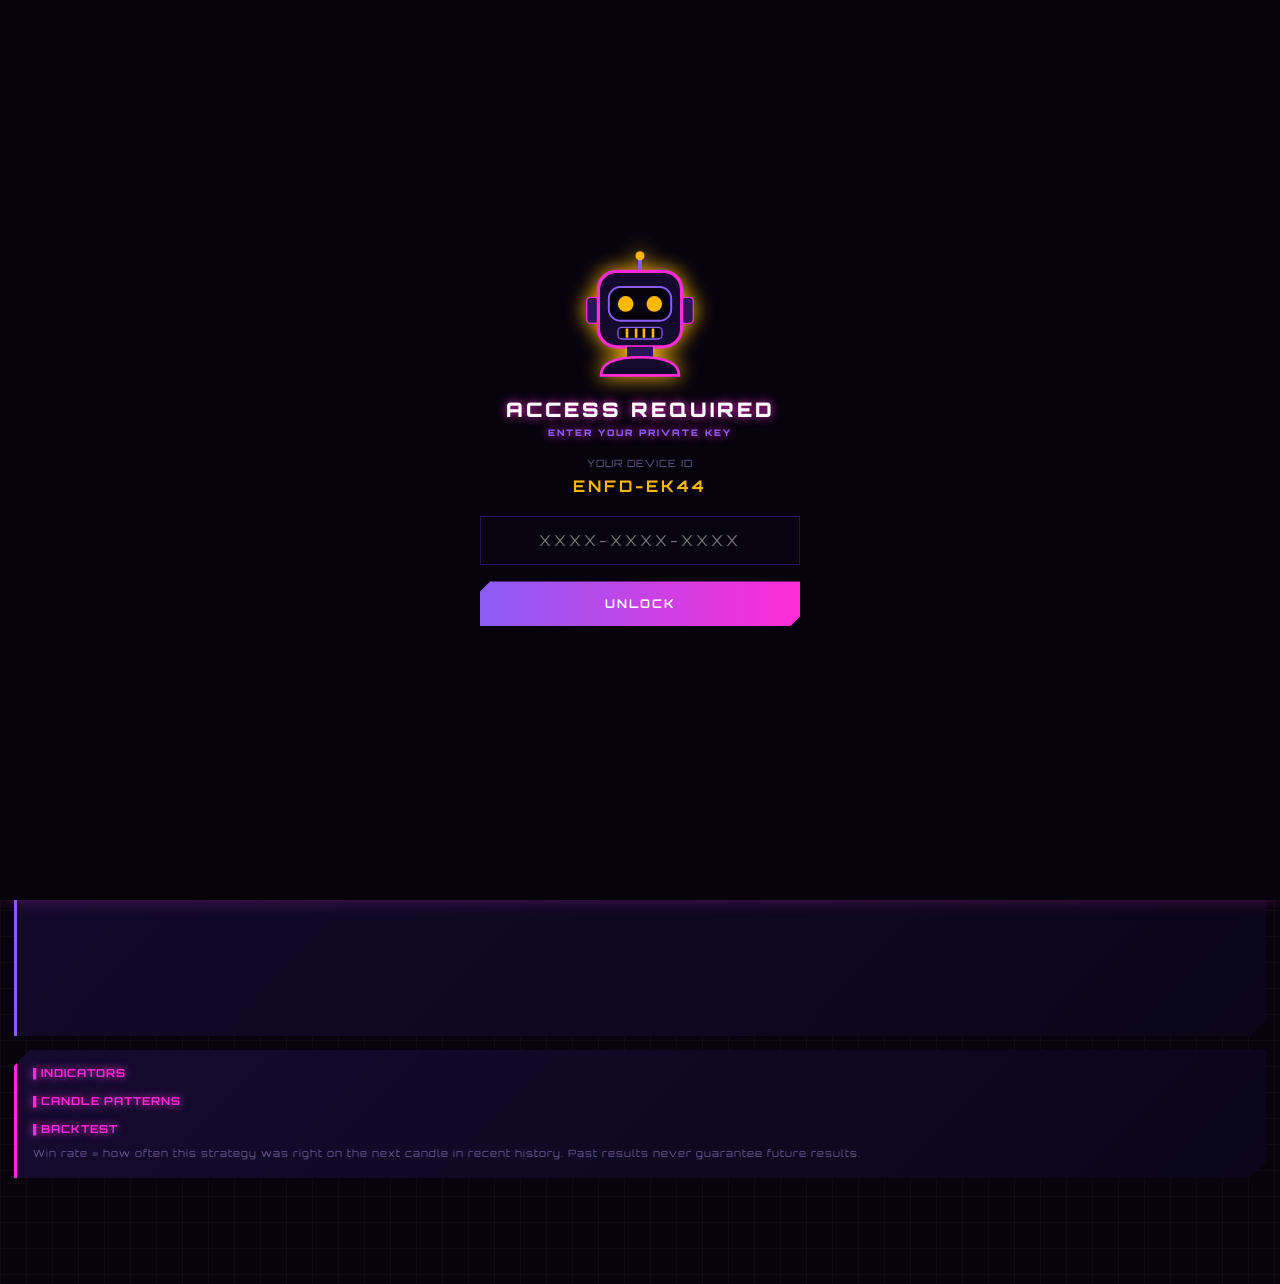
<file: index.html>
<!DOCTYPE html>
<html lang="en"><head><meta charset="utf-8">
<meta name="viewport" content="width=device-width,initial-scale=1">
<title>Cyber Signal Hub</title>
<link rel="icon" type="image/png" href="icon-192.png">
<link rel="apple-touch-icon" href="apple-touch-icon.png">
<link rel="manifest" href="manifest.json">
<meta name="theme-color" content="#06030d">
<meta name="mobile-web-app-capable" content="yes">
<meta name="apple-mobile-web-app-capable" content="yes">
<meta name="apple-mobile-web-app-title" content="Signal Hub">
<link href="https://fonts.googleapis.com/css2?family=Orbitron:wght@500;700;900&display=swap" rel="stylesheet">
<style>
:root{--m:#ff2bd6;--v:#8b5cf6;--a:#39ff14;--y:#ffb800;--r:#ff2d55;--bg:#06030d;--ey:#8b5cf6}
*{box-sizing:border-box}body{margin:0;background:var(--bg);color:#cdbfe8;font-family:Orbitron,'Courier New',monospace;font-size:12px;letter-spacing:1px;padding-bottom:92px;background-image:linear-gradient(#ffffff07 1px,transparent 1px),linear-gradient(90deg,#ffffff07 1px,transparent 1px);background-size:26px 26px}
.scan{position:fixed;left:0;right:0;height:120px;top:-120px;background:linear-gradient(transparent,#ff2bd612,transparent);pointer-events:none;animation:sc 6s linear infinite;z-index:40}@keyframes sc{to{top:100%}}
header{display:flex;align-items:center;gap:12px;padding:12px 14px;background:#0a0618;border-bottom:2px solid var(--m);box-shadow:0 2px 18px #ff2bd655}
header .rb{width:48px}h1{margin:0;flex:1;font-size:15px;font-weight:900;color:#fff;text-shadow:0 0 10px var(--m);letter-spacing:3px}h1 small{display:block;font-size:9px;color:var(--v);margin-top:5px;letter-spacing:2px}
#st{font-size:9px;border:1px solid var(--r);color:var(--r);padding:8px;clip-path:polygon(8px 0,100% 0,100% 100%,0 100%,0 8px)}#st.on{border-color:var(--a);color:var(--a)}
.card{background:linear-gradient(135deg,#150b30,#0a0618);border-left:3px solid var(--m);padding:16px;margin:14px;clip-path:polygon(16px 0,100% 0,100% calc(100% - 16px),calc(100% - 16px) 100%,0 100%,0 16px);box-shadow:0 0 20px #8b5cf622}
.hd{color:var(--m);font-size:11px;font-weight:700;margin-bottom:8px;text-shadow:0 0 8px var(--m)}.sub{font-size:10px;color:#7d68a6;margin:12px 0 6px}
.chip{display:inline-block;padding:8px 11px;margin:4px 4px 0 0;border:1px solid #2a1458;color:#8f7ab8;font-size:10px;cursor:pointer;clip-path:polygon(6px 0,100% 0,100% 100%,0 100%,0 6px)}.chip.on{color:#06030d;background:var(--m);border-color:var(--m);font-weight:700}
select{width:100%;background:#07030f;color:var(--y);border:1px solid #2a1458;padding:13px;font:inherit;font-size:13px;font-weight:700}.g2{display:grid;grid-template-columns:1fr 1fr;gap:10px}
.pbox{display:flex;justify-content:space-between;align-items:center;background:#07030f;border:1px solid #2a1458;padding:14px;margin:14px 0}.pbox b{color:var(--a);font-size:19px;text-shadow:0 0 8px var(--a)}
button.b{width:100%;padding:15px;font:inherit;font-weight:700;letter-spacing:2px;margin-bottom:10px;cursor:pointer;clip-path:polygon(10px 0,100% 0,100% calc(100% - 10px),calc(100% - 10px) 100%,0 100%,0 10px)}
.pri{background:linear-gradient(90deg,var(--v),var(--m));border:0;color:#fff}.sec{background:#07030f;border:1px solid var(--v);color:var(--v)}
.note{color:#6a5890;font-size:10px;line-height:1.8}.UP{color:var(--a);--ey:var(--a)}.DOWN{color:var(--r);--ey:var(--r)}.WAIT{color:var(--y);--ey:var(--y)}.ALERT{color:var(--m);--ey:var(--m)}
.rbw{text-align:center}.rbw .rb{width:130px}.rb{filter:drop-shadow(0 0 10px var(--ey))}
.eye{transform-box:fill-box;transform-origin:center;animation:bl 4s infinite}@keyframes bl{0%,92%,100%{transform:scaleY(1)}95%{transform:scaleY(.1)}}
.mth{transform-box:fill-box;transform-origin:center}.talk .mth{animation:tk .18s infinite}@keyframes tk{50%{transform:scaleY(.5)}}.ant{animation:pu 1.2s infinite}@keyframes pu{50%{opacity:.2}}
.sg{font-size:32px;font-weight:900;margin:6px 0;text-shadow:0 0 14px currentColor}.segs{display:flex;gap:4px;margin:10px 0}.segs i{flex:1;height:10px;background:#1a0f33;transform:skewX(-20deg)}.segs i.on{background:var(--ey);box-shadow:0 0 8px var(--ey)}
.it{display:flex;justify-content:space-between;background:#07030f;border-left:2px solid #2a1458;padding:9px;margin-top:5px;font-size:11px}.bu{color:var(--a)}.be{color:var(--r)}.ne{color:#74629a}
canvas{width:100%;height:220px;display:block;margin-top:10px}nav{position:fixed;bottom:0;left:0;right:0;display:flex;background:#0a0618;border-top:2px solid var(--m);box-shadow:0 -2px 18px #ff2bd655;z-index:30}
nav div{flex:1;text-align:center;padding:10px 0;color:#6a5890;font-size:9px;cursor:pointer}nav div span{display:block;font-size:22px;margin-bottom:3px}nav .on{color:var(--m);text-shadow:0 0 8px var(--m)}
.mk{display:flex;justify-content:space-between;padding:13px 4px;border-bottom:1px solid #2a1458;cursor:pointer}sec{display:none}sec.on{display:block}
#ov{position:fixed;inset:0;background:var(--bg);z-index:60;display:flex;flex-direction:column;align-items:center;justify-content:center;gap:16px;text-align:center}#ov .rb{width:170px}#bl{min-height:70px;color:var(--a);font-size:10px;line-height:2}
#pc{height:460px;touch-action:none;margin-top:10px;border:1px solid #2a1458;cursor:crosshair}#gate{position:fixed;inset:0;background:var(--bg);z-index:90;display:flex;flex-direction:column;align-items:center;justify-content:center;gap:16px;text-align:center}#gate .rb{width:130px}#gk{width:80%;max-width:320px;background:#07030f;color:var(--a);border:1px solid #2a1458;padding:14px;font:inherit;text-align:center;letter-spacing:3px;font-size:15px}</style></head><body>
<div id="gate"><div class="rbh rbw WAIT"></div><h1 style="flex:none;font-size:20px">ACCESS REQUIRED<small>ENTER YOUR PRIVATE KEY</small></h1><div class="note">YOUR DEVICE ID<br><b id="gd" style="color:var(--y);font-size:16px;letter-spacing:3px"></b></div><input id="gk" placeholder="XXXX-XXXX-XXXX" autocapitalize="characters" autocomplete="off" spellcheck="false"><button class="b pri" id="gb" style="width:80%;max-width:320px">UNLOCK</button><div id="gm" class="note" style="padding:0 20px"></div></div>
<div class="scan"></div>
<div id="ov"><div class="rbh rbw WAIT"></div><h1 style="flex:none;font-size:20px">CYBER SIGNAL HUB<small>REAL LIVE MARKET FEED</small></h1><div id="bl"></div><button class="b pri" id="go" style="width:80%;max-width:320px">▶ INITIALIZE SYSTEM</button></div>
<header><div class="rbh" id="hr"></div><h1>CYBER SIGNAL HUB<small>LIVE DERIV FEED · 11 INDICATORS</small></h1><div id="st">OFFLINE</div></header>

<sec id="t0" class="on">
<div class="card"><div class="hd">▌MARKET SELECTOR</div><div id="ch0"></div>
<div class="sub">ASSET</div><select id="sym"></select>
<div class="g2"><div><div class="sub">TIMEFRAME</div><select id="tf"></select></div><div><div class="sub">STRATEGY</div><select id="md"><option value="conf">Full Confluence</option><option value="trend">Trend Following</option><option value="rev">Reversal Hunter</option></select></div></div>
<div class="pbox"><span style="color:#7d68a6">LIVE PRICE</span><b id="px">...</b></div>
<button class="b pri" id="an">⚡ ANALYZE REAL CANDLES</button><button class="b sec" id="rc">⟲ RECONNECT FEED</button>
<div class="note">OTC = Deriv OTC indices with real live prices. Low volatility triggers automatic Red Alert.</div></div>
<div class="card" style="border-left-color:var(--v)"><div class="rbw WAIT" id="rbw"><div class="rbh"></div><div class="sg" id="sg">WAITING</div><div class="segs" id="segs"></div><div class="note" id="meta">Connect to the feed to begin.</div></div><canvas id="cv"></canvas></div>
<div class="card"><div class="hd">▌INDICATORS</div><div id="ind"></div><div class="hd" style="margin-top:14px">▌CANDLE PATTERNS</div><div id="pat"></div><div class="hd" style="margin-top:14px">▌BACKTEST</div><div id="bt" class="note"></div><div class="note" style="margin-top:6px">Win rate = how often this strategy was right on the next candle in recent history. Past results never guarantee future results.</div></div>
</sec>
<sec id="t1"><div class="card"><div class="hd">▌LIVE MARKETS</div><div id="ch1"></div><div id="mkl" style="margin-top:8px"></div></div></sec>
<sec id="t2"><div class="card"><div class="hd">▌SIGNAL LOG</div><div id="hs" class="note" style="margin-bottom:8px"></div><div id="hl"></div></div></sec>
<sec id="t3"><div class="card"><div class="hd">▌SYSTEM SETTINGS</div>
<div class="sub">ROBOT VOICE</div><select id="sv"><option value="1">ON</option><option value="0">OFF</option></select>
<div class="sub">SOUND EFFECTS</div><select id="sf"><option value="1">ON</option><option value="0">OFF</option></select>
<div class="sub">AUTO ANNOUNCE SIGNAL CHANGES</div><select id="sa"><option value="1">ON</option><option value="0">OFF</option></select>
<div class="sub">SIGNAL FILTER</div><select id="sth"><option value="2">Normal</option><option value="3">Strict</option><option value="4">Elite (fewest, strongest)</option></select>
<div class="sub">TWELVE DATA API KEY (FOR FOREX LIVE · FREE)</div><input id="tdk" placeholder="paste your key here" style="width:100%;background:#07030f;color:#ffb800;border:1px solid #2a1458;padding:13px;font:inherit">
<button class="b sec" id="clr" style="margin-top:16px">CLEAR LOG</button>
<div class="note">Signals are probabilistic, never guaranteed. Trade at your own risk. Synthetic indices are random by design.</div></div></sec>
<sec id="t4"><div class="card" style="padding:12px"><div class="hd">▌PRO CHART</div><select id="pcs"></select><div id="ptf" style="margin-top:8px"></div><div id="pov"></div><div id="ptl"></div><div id="pinfo" class="note" style="margin:8px 0 0;min-height:16px"></div><canvas id="pc"></canvas><div class="note" style="margin-top:8px">Drag = scroll · Pinch = zoom · Tap = crosshair or draw. Arrows mark where the strategy would have signaled (not guaranteed results).</div></div></sec>
<nav><div class="on" data-t="0"><span>🎯</span>SCANNER</div><div data-t="1"><span>🌐</span>MARKETS</div><div data-t="4"><span>📈</span>CHART</div><div data-t="2"><span>📡</span>LOG</div><div data-t="3"><span>⚙️</span>SYSTEM</div></nav>
<script>window.onerror=function(m,u,l){var d=document.getElementById('bl');if(d)d.innerHTML='<span style="color:#ff2d55">JS ERROR: '+m+' (line '+l+')</span>'};</script>
<script>
const $=id=>document.getElementById(id);
const CATS={bn:{n:'CRYPTO LIVE',s:{'BN:BTCUSDT':'Bitcoin','BN:ETHUSDT':'Ethereum','BN:BNBUSDT':'BNB','BN:SOLUSDT':'Solana','BN:XRPUSDT':'XRP','BN:DOGEUSDT':'Dogecoin','BN:ADAUSDT':'Cardano','BN:LTCUSDT':'Litecoin','BN:AVAXUSDT':'Avalanche','BN:LINKUSDT':'Chainlink'}},
fxl:{n:'FOREX LIVE',s:{'TD:EUR/USD':'EUR/USD','TD:GBP/USD':'GBP/USD','TD:USD/JPY':'USD/JPY','TD:AUD/USD':'AUD/USD','TD:USD/CAD':'USD/CAD','TD:USD/CHF':'USD/CHF','TD:NZD/USD':'NZD/USD','TD:EUR/GBP':'EUR/GBP','TD:EUR/JPY':'EUR/JPY','TD:GBP/JPY':'GBP/JPY','TD:XAU/USD':'Gold'}},
forex:{n:'FOREX (DERIV)',s:{frxEURUSD:'EUR/USD',frxGBPUSD:'GBP/USD',frxUSDJPY:'USD/JPY',frxAUDUSD:'AUD/USD',frxUSDCAD:'USD/CAD',frxUSDCHF:'USD/CHF',frxNZDUSD:'NZD/USD',frxEURGBP:'EUR/GBP',frxEURJPY:'EUR/JPY',frxGBPJPY:'GBP/JPY',frxAUDJPY:'AUD/JPY',frxEURAUD:'EUR/AUD'}},
crypto:{n:'CRYPTO',s:{cryBTCUSD:'BTC/USD',cryETHUSD:'ETH/USD',cryLTCUSD:'LTC/USD'}},
metals:{n:'METALS',s:{frxXAUUSD:'GOLD',frxXAGUSD:'SILVER'}},
otc:{n:'OTC INDICES',s:{OTC_SPC:'US 500',OTC_NDX:'US Tech 100',OTC_DJI:'Wall St 30',OTC_FTSE:'UK 100',OTC_GDAXI:'Germany 40',OTC_FCHI:'France 40',OTC_N225:'Japan 225',OTC_AS51:'Australia 200',OTC_HSI:'Hong Kong 50',OTC_SX5E:'Euro 50',OTC_AEX:'Netherlands 25',OTC_IBEX35:'Spain 35',OTC_SSMI:'Swiss 20'}},
synth:{n:'SYNTHETIC',s:{R_10:'Volatility 10',R_25:'Volatility 25',R_50:'Volatility 50',R_75:'Volatility 75',R_100:'Volatility 100','1HZ10V':'Volatility 10 (1s)','1HZ25V':'Volatility 25 (1s)','1HZ50V':'Volatility 50 (1s)','1HZ75V':'Volatility 75 (1s)','1HZ100V':'Volatility 100 (1s)',BOOM500:'Boom 500',BOOM1000:'Boom 1000',CRASH500:'Crash 500',CRASH1000:'Crash 1000',stpRNG:'Step Index'}}};
const ALL={};Object.entries(CATS).forEach(([c,o])=>Object.entries(o.s).forEach(([k,v])=>ALL[k]={n:v,c}));
const TFS={60:'1 Minute',180:'3 Minutes',300:'5 Minutes',900:'15 Minutes',1800:'30 Minutes',3600:'1 Hour',14400:'4 Hours'},HG={60:300,180:900,300:900,900:3600,1800:3600,3600:14400,14400:86400};
let S={sym:'BN:BTCUSDT',cat:'bn',mc:'bn',gran:60,mode:'conf',th:2,voice:1,fx:1,auto:1,tdk:''};
try{Object.assign(S,JSON.parse(localStorage.getItem('cx_cfg')||'{}'))}catch(e){}
if(!ALL[S.sym]){S.sym='frxEURUSD';S.cat=S.mc='forex'}if(!['conf','trend','rev'].includes(S.mode))S.mode='conf';
let hist=[];try{hist=JSON.parse(localStorage.getItem('cx_hist')||'[]')}catch(e){}
let ei=0,fo=null,gen=0,bnT=null,bh=0,fails=0;let cs=[],hc=[],BT=null,ws=null,retry=null,lastSig='',lastSpeak=0,prices={},prev={},lastBt=0,cur=null,AC=null;
const save=()=>{try{localStorage.setItem('cx_cfg',JSON.stringify(S));localStorage.setItem('cx_hist',JSON.stringify(hist.slice(0,100)))}catch(e){}};
const RB='<svg class="rb" viewBox="0 0 100 100"><line x1="50" y1="5" x2="50" y2="18" stroke="#8b5cf6" stroke-width="3"/><circle class="ant" cx="50" cy="6" r="3.5" fill="var(--ey)"/><rect x="9" y="38" width="9" height="20" rx="3" fill="#2a1458" stroke="#ff2bd6"/><rect x="82" y="38" width="9" height="20" rx="3" fill="#2a1458" stroke="#ff2bd6"/><rect x="18" y="18" width="64" height="58" rx="14" fill="#140a2e" stroke="#ff2bd6" stroke-width="2.5"/><rect x="26" y="30" width="48" height="26" rx="9" fill="#05020c" stroke="#8b5cf6" stroke-width="1.5"/><circle class="eye" cx="39" cy="43" r="6" fill="var(--ey)"/><circle class="eye" cx="61" cy="43" r="6" fill="var(--ey)"/><g class="mth"><rect x="33" y="61" width="34" height="9" rx="3" fill="#05020c" stroke="#8b5cf6"/><path d="M40 62v7M47 62v7M53 62v7M60 62v7" stroke="var(--ey)" stroke-width="2"/></g><rect x="40" y="76" width="20" height="8" fill="#2a1458"/><path d="M20 98q0-14 30-14t30 14z" fill="#140a2e" stroke="#ff2bd6" stroke-width="2"/></svg>';
document.querySelectorAll('.rbh').forEach(e=>e.innerHTML=RB);
const opts=o=>Object.entries(o).map(([k,v])=>`<option value="${k}">${v}</option>`).join('');
function fillSym(){$('sym').innerHTML=opts(CATS[S.cat].s);$('sym').value=S.sym}
$('tf').innerHTML=opts(TFS);$('tf').value=S.gran;$('md').value=S.mode;$('sv').value=S.voice;$('sf').value=S.fx;$('sa').value=S.auto;$('sth').value=S.th;fillSym();
function ac(){if(!AC)AC=new(window.AudioContext||window.webkitAudioContext)();if(AC.state==='suspended')AC.resume();return AC}
function tone(f,t,d,ty='square',v=.07,f2){if(!+S.fx)return;try{const a=ac(),o=a.createOscillator(),g=a.createGain(),T=a.currentTime+t;o.type=ty;o.frequency.setValueAtTime(f,T);if(f2)o.frequency.exponentialRampToValueAtTime(f2,T+d);g.gain.setValueAtTime(v,T);g.gain.exponentialRampToValueAtTime(.001,T+d);o.connect(g);g.connect(a.destination);o.start(T);o.stop(T+d)}catch(e){}}
function boot(){tone(60,0,1,'sawtooth',.12,900);[880,1320,1760].forEach((f,i)=>tone(f,1+i*.13,.1));tone(240,1.45,.45,'square',.06,110)}
const sfx={UP:()=>{tone(660,0,.1);tone(990,.12,.16)},DOWN:()=>{tone(990,0,.1);tone(480,.12,.2)},ALERT:()=>tone(140,0,.5,'sawtooth',.1)};
function say(t){if(!+S.voice||!window.speechSynthesis)return;speechSynthesis.cancel();const u=new SpeechSynthesisUtterance(t);u.lang='en-US';u.pitch=.25;u.rate=.85;
u.onstart=()=>document.querySelectorAll('.rb').forEach(e=>e.classList.add('talk'));u.onend=u.onerror=()=>document.querySelectorAll('.rb').forEach(e=>e.classList.remove('talk'));speechSynthesis.speak(u)}
function chips(id,act,fn){$(id).innerHTML=Object.entries(CATS).map(([k,o])=>`<span class="chip ${k===S[act]?'on':''}" data-c="${k}">${o.n}</span>`).join('');$(id).querySelectorAll('.chip').forEach(e=>e.onclick=()=>fn(e.dataset.c))}
function setCat(c){S.cat=S.mc=c;S.sym=Object.keys(CATS[c].s)[0];fillSym();save();chips('ch0','cat',setCat);chips('ch1','mc',setMc);lastSig='';connect()}
function setMc(c){S.mc=c;save();chips('ch1','mc',setMc);subTicks();drawMk()}
function tab(n){document.querySelectorAll('sec').forEach(s=>s.classList.toggle('on',s.id==='t'+n));document.querySelectorAll('nav div').forEach(d=>d.classList.toggle('on',+d.dataset.t===n));if(n==1)drawMk();if(n==2)drawHist();if(n==4){pui();setTimeout(pro,30)}}
document.querySelectorAll('nav div').forEach(d=>d.onclick=()=>tab(+d.dataset.t));
chips('ch0','cat',setCat);chips('ch1','mc',setMc);
$('go').onclick=()=>{$('go').style.display='none';ac();boot();say('System online. Welcome, operator. Initializing live market feed.');
['> LOADING NEURAL CORE ...... OK','> CONNECTING DERIV FEED ...... OK','> LOADING 11 INDICATORS ...... OK','> SYSTEM READY'].forEach((l,i)=>setTimeout(()=>$('bl').innerHTML+=l+'<br>',i*450));
setTimeout(()=>{$('ov').style.display='none';connect()},2200)};
$('sym').onchange=e=>{S.sym=e.target.value;save();lastSig='';connect()};
$('tf').onchange=e=>{S.gran=+e.target.value;save();lastSig='';connect()};
$('md').onchange=e=>{S.mode=e.target.value;save();lastBt=0;render()};
$('sv').onchange=e=>{S.voice=+e.target.value;save();say('Voice enabled')};$('sf').onchange=e=>{S.fx=+e.target.value;save();tone(880,0,.1)};
$('sa').onchange=e=>{S.auto=+e.target.value;save()};$('sth').onchange=e=>{S.th=+e.target.value;save();lastBt=0;render()};
$('rc').onclick=()=>connect();$('tdk').value=S.tdk||'';$('tdk').onchange=e=>{S.tdk=e.target.value.trim();save();if(S.sym.startsWith('TD:'))connect()};$('clr').onclick=()=>{hist=[];save();drawHist()};
$('an').onclick=()=>{if(!cur){say('No market data yet');return}
if(cur.alert){sfx.ALERT();say('Red alert. Volatility is too low. Do not trade.');return}
if(cur.sig==='WAIT'){say('No clear signal. Standing by.');return}
const l=cs[cs.length-1];hist.unshift({id:Date.now(),sym:S.sym,gran:S.gran,sig:cur.sig,price:l.close,ct:l.t,res:'PENDING'});save();announce(cur.sig)};
function announce(s){sfx[s]&&sfx[s]();say(s==='UP'?'Signal up. Market is likely to go up.':s==='DOWN'?'Signal down. Market is likely to go down.':s==='ALERT'?'Red alert. Low volatility.':'No clear signal. Standing by.')}
function subTicks(){if(!ws||ws.readyState!==1||S.mc==='bn'||S.mc==='fxl')return;ws.send(JSON.stringify({forget_all:'ticks'}));Object.keys(CATS[S.mc].s).forEach(s=>ws.send(JSON.stringify({ticks:s,subscribe:1})))}
function connect(){if(!ACC.ok)return;clearTimeout(retry);clearTimeout(fo);clearInterval(bnT);const my=++gen;if(ws){ws.onclose=null;try{ws.close()}catch(e){}}cs=[];hc=[];BT=null;cur=null;$('st').textContent='LINKING...';$('st').className='';if(S.sym.startsWith('BN:'))return connBN(my);if(S.sym.startsWith('TD:'))return connTD(my);
const EP=['wss://api.derivws.com/trading/v1/options/ws/public','wss://ws.derivws.com/websockets/v3?app_id=1089'];$('meta').textContent='Connecting to Deriv feed ('+(ei?'legacy':'new')+' gateway)...';ws=new WebSocket(EP[ei]);const mine=ws;clearTimeout(fo);fo=setTimeout(()=>{if(mine===ws&&!cs.length){ei=1-ei;fails++;if(fails>=2){fails=0;autoSwitch();return}$('meta').textContent='No data yet, switching gateway...';connect()}},9000);
ws.onopen=()=>{$('st').textContent='ONLINE';$('st').className='on';
ws.send(JSON.stringify({ticks_history:S.sym,adjust_start_time:1,count:500,end:'latest',style:'candles',granularity:S.gran,subscribe:1}));
ws.send(JSON.stringify({ticks_history:S.sym,adjust_start_time:1,count:120,end:'latest',style:'candles',granularity:HG[S.gran],subscribe:1}));subTicks()};
ws.onmessage=e=>{const m=JSON.parse(e.data);
if(m.error){if(m.msg_type!=='tick'&&m.msg_type!=='forget_all')$('meta').textContent='Feed message: '+m.error.message;return}
if(m.msg_type==='candles'&&m.echo_req.ticks_history===S.sym&&m.echo_req.granularity===HG[S.gran]){hc=m.candles.map(x=>({t:x.epoch,c:+x.close}));render()}
else if(m.msg_type==='candles'&&m.echo_req.ticks_history===S.sym&&m.echo_req.granularity===S.gran){cs=m.candles.map(x=>({t:x.epoch,open:+x.open,high:+x.high,low:+x.low,close:+x.close}));fails=0;render()}
else if(m.msg_type==='ohlc'&&(m.ohlc.symbol||m.ohlc.underlying_symbol)===S.sym&&+m.ohlc.granularity===HG[S.gran]){const o=m.ohlc,L=hc[hc.length-1];if(L&&L.t===+o.open_time)L.c=+o.close;else hc.push({t:+o.open_time,c:+o.close})}
else if(m.msg_type==='ohlc'&&(m.ohlc.symbol||m.ohlc.underlying_symbol)===S.sym&&+m.ohlc.granularity===S.gran){const o=m.ohlc,x={t:+o.open_time,open:+o.open,high:+o.high,low:+o.low,close:+o.close},L=cs[cs.length-1];if(L&&L.t===x.t)cs[cs.length-1]=x;else cs.push(x);if(cs.length>600)cs.shift();render()}
else if(m.msg_type==='tick'){const t=m.tick,sy=t.symbol||t.underlying_symbol;prev[sy]=prices[sy];prices[sy]=t.quote;if($('t1').classList.contains('on'))drawMk()}};
ws.onclose=()=>{$('st').textContent='OFFLINE';$('st').className='';retry=setTimeout(connect,3000)};ws.onerror=()=>{$('meta').textContent='Connection error on '+(ei?'legacy':'new')+' gateway';try{ws.close()}catch(e){}}}
function ema(a,p){const k=2/(p+1),o=[a[0]];for(let i=1;i<a.length;i++)o.push(a[i]*k+o[i-1]*(1-k));return o}
function rsi(c,p=14){const o=Array(c.length).fill(NaN);let g=0,l=0;for(let i=1;i<c.length;i++){const d=c[i]-c[i-1],u=Math.max(d,0),w=Math.max(-d,0);if(i<=p){g+=u;l+=w;if(i==p){g/=p;l/=p;o[i]=100-100/(1+g/(l||1e-9))}}else{g=(g*(p-1)+u)/p;l=(l*(p-1)+w)/p;o[i]=100-100/(1+g/(l||1e-9))}}return o}
function adx(h,l,c,p=14){const n=c.length,A=Array(n).fill(NaN),PD=[...A],MD=[...A],dx=[];let tr=0,pd=0,md=0,a=NaN;
for(let i=1;i<n;i++){const up=h[i]-h[i-1],dn=l[i-1]-l[i],t=Math.max(h[i]-l[i],Math.abs(h[i]-c[i-1]),Math.abs(l[i]-c[i-1])),P=up>dn&&up>0?up:0,M=dn>up&&dn>0?dn:0;
if(i<=p){tr+=t;pd+=P;md+=M}else{tr=tr-tr/p+t;pd=pd-pd/p+P;md=md-md/p+M}
if(i>=p){const pi=100*pd/(tr||1e-9),mi=100*md/(tr||1e-9),d=100*Math.abs(pi-mi)/((pi+mi)||1e-9);PD[i]=pi;MD[i]=mi;dx.push(d);
if(dx.length==p)a=dx.reduce((x,y)=>x+y)/p;else if(dx.length>p)a=(a*(p-1)+d)/p;if(dx.length>=p)A[i]=a}}return{A,PD,MD}}
function supertrend(h,l,c,p=10,m=3){const n=c.length,st=Array(n).fill(1);let atr=0,fu=0,fl=0,dir=1;
for(let i=0;i<n;i++){const t=i?Math.max(h[i]-l[i],Math.abs(h[i]-c[i-1]),Math.abs(l[i]-c[i-1])):h[i]-l[i];atr=i<p?(atr*i+t)/(i+1):(atr*(p-1)+t)/p;
const hl=(h[i]+l[i])/2,bu=hl+m*atr,bl=hl-m*atr;if(i==0){fu=bu;fl=bl}else{fu=(bu<fu||c[i-1]>fu)?bu:fu;fl=(bl>fl||c[i-1]<fl)?bl:fl;if(dir==1&&c[i]<fl)dir=-1;else if(dir==-1&&c[i]>fu)dir=1}st[i]=dir}return st}
function calc(cs){const c=cs.map(x=>x.close),h=cs.map(x=>x.high),l=cs.map(x=>x.low),n=c.length;
const e12=ema(c,12),e26=ema(c,26),m=e12.map((v,i)=>v-e26[i]),sg=ema(m,9),hs=m.map((v,i)=>v-sg[i]),bu=[],bl=[],k=[],cci=[];
for(let i=0;i<n;i++){
if(i<19){bu.push(NaN);bl.push(NaN);cci.push(NaN)}else{const w=c.slice(i-19,i+1),mu=w.reduce((a,b)=>a+b)/20,sd=Math.sqrt(w.reduce((a,b)=>a+(b-mu)**2,0)/20);bu.push(mu+2*sd);bl.push(mu-2*sd);
const tp=[];for(let j=i-19;j<=i;j++)tp.push((h[j]+l[j]+c[j])/3);const t=tp.reduce((a,b)=>a+b)/20,md=tp.reduce((a,b)=>a+Math.abs(b-t),0)/20;cci.push((tp[19]-t)/(0.015*(md||1e-9)))}
if(i<13)k.push(NaN);else{const hh=Math.max(...h.slice(i-13,i+1)),ll=Math.min(...l.slice(i-13,i+1));k.push(100*(c[i]-ll)/((hh-ll)||1e-9))}}
const ad=adx(h,l,c);return{c,h,l,rsi:rsi(c),hist:hs,bu,bl,k,cci,e9:ema(c,9),e21:ema(c,21),e50:ema(c,50),adx:ad.A,pd:ad.PD,md:ad.MD,st:supertrend(h,l,c)}}
function patterns(cs,i){const r=[],x=cs[i],p=cs[i-1],q=cs[i-2];if(!p||!q)return r;
const bd=a=>Math.abs(a.close-a.open),rg=a=>a.high-a.low||1e-9,up=a=>a.high-Math.max(a.open,a.close),lo=a=>Math.min(a.open,a.close)-a.low,bl=a=>a.close>a.open,br=a=>a.close<a.open;
if(bd(x)<=rg(x)*.1)r.push({n:'Doji (indecision)',t:0});
if(bd(x)>0&&lo(x)>=2*bd(x)&&up(x)<=.5*bd(x))r.push({n:'Hammer (bullish)',t:1});
if(bd(x)>0&&up(x)>=2*bd(x)&&lo(x)<=.5*bd(x))r.push({n:'Shooting Star (bearish)',t:-1});
if(br(p)&&bl(x)&&x.open<=p.close&&x.close>=p.open)r.push({n:'Bullish Engulfing',t:1});
if(bl(p)&&br(x)&&x.open>=p.close&&x.close<=p.open)r.push({n:'Bearish Engulfing',t:-1});
if(br(q)&&bd(p)<bd(q)*.4&&bl(x)&&x.close>(q.open+q.close)/2)r.push({n:'Morning Star (bullish)',t:1});
if(bl(q)&&bd(p)<bd(q)*.4&&br(x)&&x.close<(q.open+q.close)/2)r.push({n:'Evening Star (bearish)',t:-1});
if(bl(q)&&bl(p)&&bl(x)&&p.close>q.close&&x.close>p.close)r.push({n:'Three White Soldiers',t:1});
if(br(q)&&br(p)&&br(x)&&p.close<q.close&&x.close<p.close)r.push({n:'Three Black Crows',t:-1});
return r}
function lowVol(cs,i){if(i<200)return false;const r=k=>{let a=0;for(let j=i-k+1;j<=i;j++)a+=(cs[j].high-cs[j].low)/cs[j].close;return a/k};return r(14)<0.35*r(200)}
function score(I,cs,i){const it=[],add=(n,v,t,g)=>it.push({n,v,t,g}),f=(a,d=2)=>isNaN(a)?'--':a.toFixed(d);
const mid=(j,p)=>{let a=-1e18,b=1e18;for(let q=j-p+1;q<=j;q++){a=Math.max(a,I.h[q]);b=Math.min(b,I.l[q])}return(a+b)/2};
let ich=0,iv='--';if(i>=78){const t=mid(i,9),k=mid(i,26),A=(mid(i-26,9)+mid(i-26,26))/2,B=mid(i-26,52),top=Math.max(A,B),bot=Math.min(A,B);ich=I.c[i]>top&&t>k?1:I.c[i]<bot&&t<k?-1:0;iv=ich>0?'Above cloud':ich<0?'Below cloud':'In cloud'}
add('RSI 14',f(I.rsi[i],1),I.rsi[i]<30?1:I.rsi[i]>70?-1:0,'o');
add('MACD',f(I.hist[i],5),I.hist[i]>0&&I.hist[i]>I.hist[i-1]?1:I.hist[i]<0&&I.hist[i]<I.hist[i-1]?-1:0,'t');
add('Bollinger',I.c[i]<I.bl[i]?'Below':I.c[i]>I.bu[i]?'Above':'Inside',I.c[i]<I.bl[i]?1:I.c[i]>I.bu[i]?-1:0,'o');
add('Stochastic',f(I.k[i],1),I.k[i]<20?1:I.k[i]>80?-1:0,'o');
add('CCI 20',f(I.cci[i],0),I.cci[i]<-100?1:I.cci[i]>100?-1:0,'o');
add('EMA 9/21',I.e9[i]>I.e21[i]?'Bullish':'Bearish',I.e9[i]>I.e21[i]?1:-1,'t');
add('EMA 50',I.c[i]>I.e50[i]?'Above':'Below',I.c[i]>I.e50[i]?1:-1,'t');
add('ADX / DI',f(I.adx[i],1),I.adx[i]>=20?(I.pd[i]>I.md[i]?1:-1):0,'t');
add('Supertrend',I.st[i]>0?'Bullish':'Bearish',I.st[i],'t');
add('Ichimoku',iv,ich,'t');
add('Momentum',f(I.c[i]-I.c[i-10],5),Math.sign(I.c[i]-I.c[i-10]),'t');
const M=S.mode,ad=I.adx[i],reg=ad>=25?'TRENDING':ad<20?'RANGING':'NEUTRAL',wT=reg==='TRENDING'?1.5:reg==='RANGING'?.6:1,wO=reg==='TRENDING'?.4:reg==='RANGING'?1.5:1;
const use=it.filter(x=>M==='conf'||(M==='trend'?x.g==='t':x.g==='o')),pt=patterns(cs,i),pp=M==='trend'?0:Math.max(-3,Math.min(3,pt.reduce((a,x)=>a+x.t*1.5,0)));
let s=pp,mx=M==='trend'?0:3;use.forEach(x=>{const w=x.g==='t'?wT:wO;s+=x.t*w;mx+=w});
const st=Math.abs(s)/mx*100,th={2:30,3:42,4:55}[S.th]||30;
return{s,it,pt,reg,st,alert:lowVol(cs,i),grade:st>=60?'A+':st>=45?'A':st>=30?'B':'C',sig:st>=th?(s>0?'UP':'DOWN'):'WAIT'}}
function backtest(I,cs){let w=0,n=0;for(let i=60;i<cs.length-2;i++){const r=score(I,cs,i);if(r.sig==='WAIT'||r.alert)continue;n++;const d=cs[i+1].close-cs[i].close;if((r.sig==='UP'&&d>0)||(r.sig==='DOWN'&&d<0))w++}return{w,n}}
function render(){if(cs.length<80)return;const I=calc(cs),i=cs.length-1,r=score(I,cs,i);let htf=0;
if(hc.length>30){const q=hc.map(x=>x.c),a=ema(q,9),b=ema(q,21);htf=a[a.length-1]>b[b.length-1]?1:-1}
if(r.sig!=='WAIT'&&htf&&(r.sig==='UP')!==(htf>0)){r.sig='WAIT';r.note='Blocked: against higher-timeframe trend'}
if(r.sig!=='WAIT'&&BT&&BT.n>=20&&BT.w/BT.n<0.53){r.sig='WAIT';r.note='Withheld: weak edge on this market (backtest '+(100*BT.w/BT.n).toFixed(0)+'%)'}
cur=r;$('px').textContent=I.c[i];
const sg=r.alert?'ALERT':r.sig;$('rbw').className='rbw '+sg;$('sg').textContent=r.alert?'RED ALERT':sg==='UP'?'▲ BUY / UP':sg==='DOWN'?'▼ SELL / DOWN':'STANDBY';
const n=Math.min(10,Math.round(r.st/7));$('segs').innerHTML=Array.from({length:10},(_,k)=>`<i class="${k<n?'on':''}"></i>`).join('');
$('meta').innerHTML=r.alert?'Low volatility detected. Trading not recommended.':(r.note?r.note+'<br>':'')+`STRENGTH ${Math.round(r.st)}% · GRADE ${r.grade} · REGIME ${r.reg}<br>(strength is not accuracy)`;
const cl=t=>t>0?'bu':t<0?'be':'ne',tg=t=>t>0?'Bullish':t<0?'Bearish':'Neutral';
$('ind').innerHTML=r.it.map(x=>`<div class="it"><span>${x.n}</span><span class="${cl(x.t)}">${x.v} · ${tg(x.t)}</span></div>`).join('')+`<div class="it"><span>Higher TF Trend</span><span class="${cl(htf)}">${htf?tg(htf):'--'}</span></div>`;
$('pat').innerHTML=r.pt.length?r.pt.map(x=>`<div class="it ${cl(x.t)}">${x.n}</div>`).join(''):'<div class="note">No pattern on current candle</div>';
if(Date.now()-lastBt>15000){lastBt=Date.now();const b=backtest(I,cs);BT=b;$('bt').innerHTML=b.n?`Win rate: <b style="color:var(--y)">${(100*b.w/b.n).toFixed(1)}%</b> over ${b.n} signals`:'Not enough signals yet'}
let ch=false;hist.forEach(h=>{if(h.res==='PENDING'&&h.sym===S.sym&&h.gran===S.gran&&cs[i].t>h.ct){const c=cs.find(x=>x.t===h.ct);if(c){h.close=c.close;h.res=c.close===h.price?'DRAW':(h.sig==='UP')===(c.close>h.price)?'WIN':'LOSS'}else h.res='N/A';ch=true}});if(ch){save();if($('t2').classList.contains('on'))drawHist()}
draw(I);
if(+S.auto&&sg!==lastSig&&Date.now()-lastSpeak>5000){lastSpeak=Date.now();if(sg!=='WAIT'||lastSig)announce(sg)}lastSig=sg;if($('t4').classList.contains('on'))pro()}
function draw(I){const cv=$('cv'),d=devicePixelRatio||1,W=cv.clientWidth,H=cv.clientHeight;cv.width=W*d;cv.height=H*d;const g=cv.getContext('2d');g.scale(d,d);
const N=60,v=cs.slice(-N),off=cs.length-v.length,hi=Math.max(...v.map(x=>x.high)),lo=Math.min(...v.map(x=>x.low)),y=p=>H-8-(p-lo)/((hi-lo)||1)*(H-16),cw=W/N;
g.strokeStyle='#8b5cf6';g.lineWidth=1.3;g.beginPath();v.forEach((x,j)=>{const e=I.e21[off+j],px=j*cw+cw/2;j?g.lineTo(px,y(e)):g.moveTo(px,y(e))});g.stroke();
v.forEach((x,j)=>{const px=j*cw+cw/2,c=x.close>=x.open?'#39ff14':'#ff2d55';g.strokeStyle=g.fillStyle=c;g.beginPath();g.moveTo(px,y(x.high));g.lineTo(px,y(x.low));g.stroke();const t=y(Math.max(x.open,x.close)),b=y(Math.min(x.open,x.close));g.fillRect(px-cw*.3,t,cw*.6,Math.max(1,b-t))})}
const P={n:80,off:0,tool:'move',tmp:null,cx:null,sc:null,ov:{e9:1,e21:1,e50:0,bb:0,rsi:1,sg:1},dr:{}},PT=new Map();let PI=null,PK='',PM=[];
const PCH=[['e9','EMA9'],['e21','EMA21'],['e50','EMA50'],['bb','BOLL'],['rsi','RSI'],['sg','SIGNALS']],PTL=[['move','✋ MOVE'],['h','➖ H-LINE'],['t','📈 TREND'],['undo','↩ UNDO'],['clr','🧹 CLEAR'],['live','⏭ LIVE']];
function pui(){const sel=$('pcs');if(!sel.options.length){sel.innerHTML=Object.entries(CATS).map(([c,o])=>`<optgroup label="${o.n}">${Object.entries(o.s).map(([k,v])=>`<option value="${k}">${v}</option>`).join('')}</optgroup>`).join('');
sel.onchange=()=>{S.sym=sel.value;S.cat=S.mc=ALL[S.sym].c;fillSym();chips('ch0','cat',setCat);chips('ch1','mc',setMc);save();lastSig='';P.off=0;P.tmp=null;connect()}}
sel.value=S.sym;const L={60:'1m',180:'3m',300:'5m',900:'15m',1800:'30m',3600:'1h',14400:'4h'};
$('ptf').innerHTML=Object.keys(TFS).map(k=>`<span class="chip ${+k===S.gran?'on':''}" data-k="${k}">${L[k]}</span>`).join('');
$('pov').innerHTML=PCH.map(([k,v])=>`<span class="chip ${P.ov[k]?'on':''}" data-k="${k}">${v}</span>`).join('');
$('ptl').innerHTML=PTL.map(([k,v])=>`<span class="chip ${P.tool===k?'on':''}" data-k="${k}">${v}</span>`).join('');
$('ptf').querySelectorAll('.chip').forEach(e=>e.onclick=()=>{S.gran=+e.dataset.k;$('tf').value=S.gran;save();lastSig='';P.off=0;connect();pui()});
$('pov').querySelectorAll('.chip').forEach(e=>e.onclick=()=>{P.ov[e.dataset.k]^=1;pui();pro()});
$('ptl').querySelectorAll('.chip').forEach(e=>e.onclick=()=>{const k=e.dataset.k,a=P.dr[S.sym]=P.dr[S.sym]||[];P.tmp=null;if(k==='undo')a.pop();else if(k==='clr')a.length=0;else if(k==='live'){P.off=0;P.cx=null}else P.tool=k;pui();pro()})}
function fmtT(t){const D=new Date(t*1000),p=v=>String(v).padStart(2,'0');return S.gran>=3600?p(D.getDate())+'/'+p(D.getMonth()+1)+' '+p(D.getHours())+':'+p(D.getMinutes()):p(D.getHours())+':'+p(D.getMinutes())}
function idxOf(t){for(let i=cs.length-1;i>=0;i--)if(cs[i].t<=t)return i;return 0}
function pro(){const cv=$('pc'),W=cv.clientWidth,H=cv.clientHeight,d=devicePixelRatio||1;cv.width=W*d;cv.height=H*d;const c=cv.getContext('2d');c.setTransform(d,0,0,d,0,0);c.fillStyle='#07030f';c.fillRect(0,0,W,H);c.font='10px monospace';
if(cs.length<30){c.fillStyle='#7d68a6';c.textAlign='center';c.fillText('WAITING FOR LIVE DATA...',W/2,H/2);return}
const ax=58,ay=8,rh=P.ov.rsi?Math.round(H*.2):0,ph=H-ay-22-(rh?rh+6:0),n=P.n,bw=(W-ax)/n;
P.off=Math.max(-n*.3,Math.min(cs.length-10,P.off));
const key=cs.length+':'+cs[cs.length-1].close+S.sym+S.gran+S.mode+S.th;
if(key!==PK){PK=key;PI=calc(cs);PM=[];for(let i=Math.max(60,cs.length-250);i<cs.length;i++){const r=score(PI,cs,i);if(!r.alert&&r.sig!=='WAIT')PM.push({i,s:r.sig})}}
const I=PI,start=cs.length-n-P.off,i0=Math.max(0,Math.floor(start)),i1=Math.min(cs.length-1,Math.ceil(start+n)),X=i=>(i-start)*bw+bw/2;
let hi=-1e18,lo=1e18;for(let i=i0;i<=i1;i++){hi=Math.max(hi,cs[i].high);lo=Math.min(lo,cs[i].low);if(P.ov.bb&&!isNaN(I.bu[i])){hi=Math.max(hi,I.bu[i]);lo=Math.min(lo,I.bl[i])}}
const pad=(hi-lo)*.08||1e-6;hi+=pad;lo-=pad;const Y=p=>ay+(hi-p)/(hi-lo)*ph,last=cs[cs.length-1],dec=Math.max(2,Math.min(6,(String(last.close).split('.')[1]||'').length));
P.sc={hi,lo,ay,ph,start,bw,ax,W};c.textAlign='left';c.lineWidth=1;
for(let j=0;j<=5;j++){const p=lo+(hi-lo)*j/5,y=Y(p);c.strokeStyle='#1a0f33';c.beginPath();c.moveTo(0,y);c.lineTo(W-ax,y);c.stroke();c.fillStyle='#7d68a6';c.fillText(p.toFixed(dec),W-ax+4,y+3)}
const st=Math.max(1,Math.round(n/5));c.textAlign='center';for(let i=Math.ceil(start/st)*st;i<start+n;i+=st){if(i<0||i>=cs.length)continue;const x=X(i);if(x<20||x>W-ax-20)continue;c.strokeStyle='#120a28';c.beginPath();c.moveTo(x,ay);c.lineTo(x,ay+ph);c.stroke();c.fillStyle='#7d68a6';c.fillText(fmtT(cs[i].t),x,H-6)}
c.save();c.beginPath();c.rect(0,ay,W-ax,ph);c.clip();
const ln=(a,col)=>{c.strokeStyle=col;c.lineWidth=1.4;c.beginPath();let f=1;for(let i=i0;i<=i1;i++){if(isNaN(a[i]))continue;const x=X(i),y=Y(a[i]);f?c.moveTo(x,y):c.lineTo(x,y);f=0}c.stroke()};
if(P.ov.bb){ln(I.bu,'#5b49a8');ln(I.bl,'#5b49a8')}
for(let i=i0;i<=i1;i++){const x=X(i),k=cs[i],col=k.close>=k.open?'#39ff14':'#ff2d55';c.strokeStyle=c.fillStyle=col;c.lineWidth=1;c.beginPath();c.moveTo(x,Y(k.high));c.lineTo(x,Y(k.low));c.stroke();const t=Y(Math.max(k.open,k.close)),b=Y(Math.min(k.open,k.close));c.fillRect(x-bw*.35,t,bw*.7,Math.max(1,b-t))}
if(P.ov.e9)ln(I.e9,'#ffb800');if(P.ov.e21)ln(I.e21,'#8b5cf6');if(P.ov.e50)ln(I.e50,'#ff2bd6');
if(P.ov.sg)PM.forEach(m=>{if(m.i<i0||m.i>i1)return;const x=X(m.i),k=cs[m.i],up=m.s==='UP',y=up?Y(k.low)+10:Y(k.high)-10,s=Math.max(4,bw*.35);c.fillStyle=up?'#39ff14':'#ff2d55';c.beginPath();if(up){c.moveTo(x,y-s);c.lineTo(x-s,y+s*.6);c.lineTo(x+s,y+s*.6)}else{c.moveTo(x,y+s);c.lineTo(x-s,y-s*.6);c.lineTo(x+s,y-s*.6)}c.closePath();c.fill()});
(P.dr[S.sym]||[]).forEach(o=>{c.strokeStyle='#00e5ff';c.lineWidth=1.3;c.beginPath();if(o.k==='h'){c.moveTo(0,Y(o.p));c.lineTo(W-ax,Y(o.p))}else{c.moveTo(X(idxOf(o.a.t)),Y(o.a.p));c.lineTo(X(idxOf(o.b.t)),Y(o.b.p))}c.stroke()});
if(P.tmp){c.fillStyle='#00e5ff';c.beginPath();c.arc(X(idxOf(P.tmp.t)),Y(P.tmp.p),4,0,7);c.fill()}
const ly=Y(last.close),lc=last.close>=last.open?'#39ff14':'#ff2d55';c.setLineDash([4,4]);c.strokeStyle=lc;c.lineWidth=1;c.beginPath();c.moveTo(0,ly);c.lineTo(W-ax,ly);c.stroke();c.setLineDash([]);c.restore();
c.textAlign='left';(P.dr[S.sym]||[]).forEach(o=>{if(o.k!=='h')return;const y=Y(o.p);if(y<ay||y>ay+ph)return;c.fillStyle='#00e5ff';c.fillRect(W-ax,y-8,ax,16);c.fillStyle='#000';c.fillText(o.p.toFixed(dec),W-ax+3,y+3)});
if(ly>=ay&&ly<=ay+ph){c.fillStyle=lc;c.fillRect(W-ax,ly-8,ax,16);c.fillStyle='#000';c.fillText(last.close.toFixed(dec),W-ax+3,ly+3)}
let hx=cs.length-1;
if(P.cx&&P.cx.x<W-ax){hx=Math.max(0,Math.min(cs.length-1,Math.round((P.cx.x-bw/2)/bw+start)));const x=X(hx),y=P.cx.y;c.strokeStyle='#8b5cf6';c.lineWidth=1;c.setLineDash([3,3]);c.beginPath();c.moveTo(x,ay);c.lineTo(x,ay+ph);c.moveTo(0,y);c.lineTo(W-ax,y);c.stroke();c.setLineDash([]);if(y>=ay&&y<=ay+ph){const p=hi-(y-ay)/ph*(hi-lo);c.fillStyle='#8b5cf6';c.fillRect(W-ax,y-8,ax,16);c.fillStyle='#fff';c.fillText(p.toFixed(dec),W-ax+3,y+3)}}
if(rh){const y0=ay+ph+6,R=v=>y0+(100-v)/100*rh;c.strokeStyle='#2a1458';c.strokeRect(0,y0,W-ax,rh);[30,70].forEach(v=>{c.strokeStyle='#1f1240';c.beginPath();c.moveTo(0,R(v));c.lineTo(W-ax,R(v));c.stroke()});c.strokeStyle='#8b5cf6';c.lineWidth=1.3;c.beginPath();let f=1;for(let i=i0;i<=i1;i++){const v=I.rsi[i];if(isNaN(v))continue;f?c.moveTo(X(i),R(v)):c.lineTo(X(i),R(v));f=0}c.stroke();c.fillStyle='#7d68a6';c.textAlign='left';const rv=I.rsi[hx];c.fillText('RSI '+(isNaN(rv)?'--':rv.toFixed(1)),4,y0+11)}
const k=cs[hx],ch=(k.close-k.open)/k.open*100;
$('pinfo').innerHTML=`${fmtT(k.t)} · O ${k.open.toFixed(dec)} H ${k.high.toFixed(dec)} L ${k.low.toFixed(dec)} C ${k.close.toFixed(dec)} <b class="${ch>=0?'bu':'be'}">${ch>=0?'+':''}${ch.toFixed(3)}%</b>`}
function tap(x,y){const s=P.sc;if(!s)return;const i=Math.max(0,Math.min(cs.length-1,Math.round((x-s.bw/2)/s.bw+s.start))),inP=y>=s.ay&&y<=s.ay+s.ph,p=s.hi-(y-s.ay)/s.ph*(s.hi-s.lo),a=P.dr[S.sym]=P.dr[S.sym]||[];
if(P.tool==='h'&&inP){a.push({k:'h',p});P.tool='move'}
else if(P.tool==='t'&&inP){if(!P.tmp)P.tmp={t:cs[i].t,p};else{a.push({k:'t',a:P.tmp,b:{t:cs[i].t,p}});P.tmp=null;P.tool='move'}}
else P.cx={x,y};
pui();pro()}
const pc=$('pc'),pp=e=>{const r=pc.getBoundingClientRect();return{x:e.clientX-r.left,y:e.clientY-r.top}};
pc.onpointerdown=e=>{try{pc.setPointerCapture(e.pointerId)}catch(x){}const q=pp(e);PT.set(e.pointerId,{x:q.x,y:q.y,mv:0})};
pc.onpointermove=e=>{const p=PT.get(e.pointerId);if(!p)return;const q=pp(e);
if(PT.size>=2){const a=[...PT.values()],d0=Math.abs(a[0].x-a[1].x);p.x=q.x;p.y=q.y;const d1=Math.abs(a[0].x-a[1].x);p.mv+=20;if(d0>12&&d1>12)P.n=Math.max(15,Math.min(300,Math.round(P.n*d0/d1)))}
else{const dx=q.x-p.x;p.mv+=Math.abs(dx)+Math.abs(q.y-p.y);p.x=q.x;p.y=q.y;if(P.sc)P.off+=dx/P.sc.bw}
pro()};
pc.onpointerup=pc.onpointercancel=e=>{const p=PT.get(e.pointerId);PT.delete(e.pointerId);if(p&&p.mv<8&&PT.size===0&&e.type==='pointerup'){const q=pp(e);tap(q.x,q.y)}};
pc.onwheel=e=>{e.preventDefault();P.n=Math.max(15,Math.min(300,Math.round(P.n*(e.deltaY>0?1.12:.89))));pro()};
addEventListener('resize',()=>{if($('t4').classList.contains('on'))pro()});
const BI={60:'1m',180:'3m',300:'5m',900:'15m',1800:'30m',3600:'1h',14400:'4h'},BH=['https://api.binance.com','https://data-api.binance.vision'];
async function bget(path){for(let k=0;k<2;k++){const h=BH[(bh+k)%2];try{const r=await fetch(h+path);if(r.ok){bh=(bh+k)%2;return await r.json()}}catch(e){}}throw new Error('Binance unreachable')}
const bk=a=>a.map(x=>({t:Math.floor(x[0]/1000),open:+x[1],high:+x[2],low:+x[3],close:+x[4]}));
function mergeC(arr){arr.forEach(x=>{const L=cs[cs.length-1];if(L&&L.t===x.t)cs[cs.length-1]=x;else if(!L||x.t>L.t)cs.push(x);else{const j=cs.findIndex(y=>y.t===x.t);if(j>=0)cs[j]=x}});if(cs.length>600)cs.shift()}
async function connBN(my){const sym=S.sym.slice(3),iv=BI[S.gran];
try{const a=await bget(`/api/v3/klines?symbol=${sym}&interval=${iv}&limit=500`);if(my!==gen)return;cs=bk(a);
bget(`/api/v3/klines?symbol=${sym}&interval=${BI[HG[S.gran]]||'1d'}&limit=120`).then(h=>{if(my===gen)hc=h.map(x=>({t:Math.floor(x[0]/1000),c:+x[4]}))}).catch(()=>{});
$('st').textContent='ONLINE · BINANCE';$('st').className='on';render();
bnT=setInterval(async()=>{try{const a=await bget(`/api/v3/klines?symbol=${sym}&interval=${iv}&limit=3`);if(my!==gen)return;mergeC(bk(a));$('st').textContent='ONLINE · BINANCE';$('st').className='on';render()}catch(e){$('st').textContent='OFFLINE';$('st').className=''}},2000)}
catch(e){if(my!==gen)return;$('st').textContent='OFFLINE';$('st').className='';$('meta').textContent='Binance is unreachable on this network. Try another network, Private DNS (dns.google) or a VPN.'}}
const TI={60:'1min',300:'5min',900:'15min',1800:'30min',3600:'1h',14400:'4h'};
const tdp=a=>a.slice().reverse().map(x=>({t:Date.parse(x.datetime.replace(' ','T')+'Z')/1000,open:+x.open,high:+x.high,low:+x.low,close:+x.close}));
async function connTD(my){const key=S.tdk,sym=S.sym.slice(3),iv=TI[S.gran];
if(!key){$('meta').textContent='Forex Live needs a free Twelve Data API key. Paste it in the SYSTEM tab (get one free at twelvedata.com).';return}
if(!iv){$('meta').textContent='This timeframe is not supported on Forex Live. Use 1m, 5m, 15m, 30m, 1h or 4h.';return}
const q=n=>fetch(`https://api.twelvedata.com/time_series?symbol=${encodeURIComponent(sym)}&interval=${iv}&outputsize=${n}&timezone=UTC&apikey=${encodeURIComponent(key)}`).then(r=>r.json());
try{const j=await q(500);if(my!==gen)return;if(j.status==='error'||!j.values)throw new Error(j.message||'no data');cs=tdp(j.values);$('st').textContent='ONLINE · TWELVE DATA';$('st').className='on';render();
bnT=setInterval(async()=>{if(document.hidden)return;try{const j=await q(2);if(my!==gen||!j.values)return;mergeC(tdp(j.values));render()}catch(e){}},Math.max(12000,S.gran*200))}
catch(e){if(my===gen){$('st').textContent='OFFLINE';$('st').className='';$('meta').textContent='Twelve Data: '+e.message}}}
function autoSwitch(){S.cat=S.mc='bn';S.sym='BN:BTCUSDT';fillSym();save();chips('ch0','cat',setCat);chips('ch1','mc',setMc);connect();$('meta').textContent='Deriv is unreachable on this network. Switched to CRYPTO LIVE (Binance).'}
async function pollP(){if(S.mc!=='bn')return;try{const l=Object.keys(CATS.bn.s).map(k=>k.slice(3)),j=await bget('/api/v3/ticker/price?symbols='+encodeURIComponent(JSON.stringify(l)));j.forEach(x=>{const k='BN:'+x.symbol;prev[k]=prices[k];prices[k]=+x.price});if($('t1').classList.contains('on'))drawMk()}catch(e){}}
setInterval(pollP,3000);
function drawMk(){$('mkl').innerHTML=Object.entries(CATS[S.mc].s).map(([k,v])=>{const p=prices[k],q=prev[k],c=q==null||p===q?'#cdbfe8':p>q?'var(--a)':'var(--r)';return`<div class="mk" data-s="${k}"><span>${v}</span><b style="color:${c}">${p==null?'...':p}</b></div>`}).join('');
document.querySelectorAll('.mk').forEach(e=>e.onclick=()=>{S.sym=e.dataset.s;S.cat=ALL[S.sym].c;S.mc=S.cat;fillSym();save();chips('ch0','cat',setCat);lastSig='';connect();tab(0)})}
function drawHist(){const w=hist.filter(h=>h.res==='WIN').length,l=hist.filter(h=>h.res==='LOSS').length;
$('hs').innerHTML=`Wins: <b class="bu">${w}</b> · Losses: <b class="be">${l}</b>${w+l?' · Win rate: '+(100*w/(w+l)).toFixed(1)+'%':''}`;
$('hl').innerHTML=hist.length?hist.map(h=>`<div class="it"><span>${new Date(h.id).toLocaleTimeString()} · ${(ALL[h.sym]||{n:h.sym}).n} · ${h.gran/60}m</span><span class="${h.sig==='UP'?'bu':'be'}">${h.sig} @ ${h.price} · ${h.res}</span></div>`).join(''):'<div class="note">No signals yet. Tap ANALYZE REAL CANDLES to log one.</div>'}
const K=[],H0=[];{let p=2,n=0;while(n<64){let ok=1;for(let i=2;i*i<=p;i++)if(p%i==0){ok=0;break}if(ok){K.push(Math.floor((Math.cbrt(p)%1)*2**32));if(n<8)H0.push(Math.floor((Math.sqrt(p)%1)*2**32));n++}p++}}
function sha256(str){const b=new TextEncoder().encode(str),l=b.length,n=((l+9+63)>>6)<<6,m=new Uint8Array(n);m.set(b);m[l]=128;const dv=new DataView(m.buffer);dv.setUint32(n-4,(l*8)>>>0);dv.setUint32(n-8,Math.floor(l*8/2**32));
let h=H0.slice();const w=new Array(64),r=(x,c)=>(x>>>c)|(x<<(32-c));
for(let o=0;o<n;o+=64){for(let i=0;i<16;i++)w[i]=dv.getUint32(o+i*4);for(let i=16;i<64;i++){const s0=r(w[i-15],7)^r(w[i-15],18)^(w[i-15]>>>3),s1=r(w[i-2],17)^r(w[i-2],19)^(w[i-2]>>>10);w[i]=(w[i-16]+s0+w[i-7]+s1)|0}
let[a,b2,c,d,e,f,g,hh]=h;for(let i=0;i<64;i++){const S1=r(e,6)^r(e,11)^r(e,25),ch=(e&f)^(~e&g),t1=(hh+S1+ch+K[i]+w[i])|0,S0=r(a,2)^r(a,13)^r(a,22),mj=(a&b2)^(a&c)^(b2&c),t2=(S0+mj)|0;hh=g;g=f;f=e;e=(d+t1)|0;d=c;c=b2;b2=a;a=(t1+t2)|0}
h=[h[0]+a,h[1]+b2,h[2]+c,h[3]+d,h[4]+e,h[5]+f,h[6]+g,h[7]+hh].map(x=>x|0)}
return h.map(x=>(x>>>0).toString(16).padStart(8,'0')).join('')}
let dev='';try{dev=localStorage.getItem('cx_dev')||'';if(!dev){const a=new Uint8Array(8),AL2='ABCDEFGHJKLMNPQRSTUVWXYZ23456789';try{crypto.getRandomValues(a)}catch(e){for(let i=0;i<8;i++)a[i]=Math.random()*256}dev=[...a].map(x=>AL2[x%32]).join('').replace(/(.{4})(.{4})/,'$1-$2');localStorage.setItem('cx_dev',dev)}}catch(e){dev='NOSTORE'}
$('gd').textContent=dev;
const ACC={ok:false,name:''},nk=k=>(k||'').trim().toUpperCase();
async function accCheck(k){k=nk(k);try{const r=await fetch('access.json?'+Date.now(),{cache:'no-store'});if(!r.ok)throw 0;const j=await r.json(),kk=j.keys||{},e=kk[sha256(k+'|'+dev)]||kk[sha256(k)];
if(!e||e.on===false)return'denied';if(e.e&&Date.now()>Date.parse(e.e+'T23:59:59Z'))return'expired';ACC.name=e.n||'';try{localStorage.setItem('cx_ok',Date.now())}catch(x){}return'ok'}
catch(x){let t=0,s='';try{t=+localStorage.getItem('cx_ok')||0;s=localStorage.getItem('cx_key')}catch(y){}return(Date.now()-t<6*36e5&&s===k)?'ok':'offline'}}
async function unlock(k,silent){const r=await accCheck(k);
if(r==='ok'){ACC.ok=true;try{localStorage.setItem('cx_key',nk(k))}catch(x){}$('gate').style.display='none';if(!silent){say('Access granted. Welcome, operator.');tone(880,0,.1);tone(1320,.12,.16)}return}
if(r==='denied'||r==='expired'){try{localStorage.removeItem('cx_key')}catch(x){}if(!silent){say(r==='denied'?'Access denied.':'Access expired.');sfx.ALERT()}}
$('gm').textContent=r==='denied'?'ACCESS DENIED: invalid or disabled key':r==='expired'?'ACCESS EXPIRED: contact the owner':'Cannot reach the server. Check your internet.';
$('gate').style.display='flex'}
$('gb').onclick=()=>{const v=$('gk').value;if(nk(v).length<8){$('gm').textContent='Enter your full key';return}$('gm').textContent='Checking...';unlock(v)};
async function recheck(){if(!ACC.ok)return;let k='';try{k=localStorage.getItem('cx_key')||''}catch(x){}const r=await accCheck(k);if(r==='denied'||r==='expired'){try{localStorage.removeItem('cx_key')}catch(x){}location.reload()}}
setInterval(recheck,180000);document.addEventListener('visibilitychange',()=>{if(!document.hidden)recheck()});
{let sk='';try{sk=localStorage.getItem('cx_key')||''}catch(x){}if(sk){$('gm').textContent='Verifying access...';unlock(sk,true)}}
</script></body></html>
</file>
